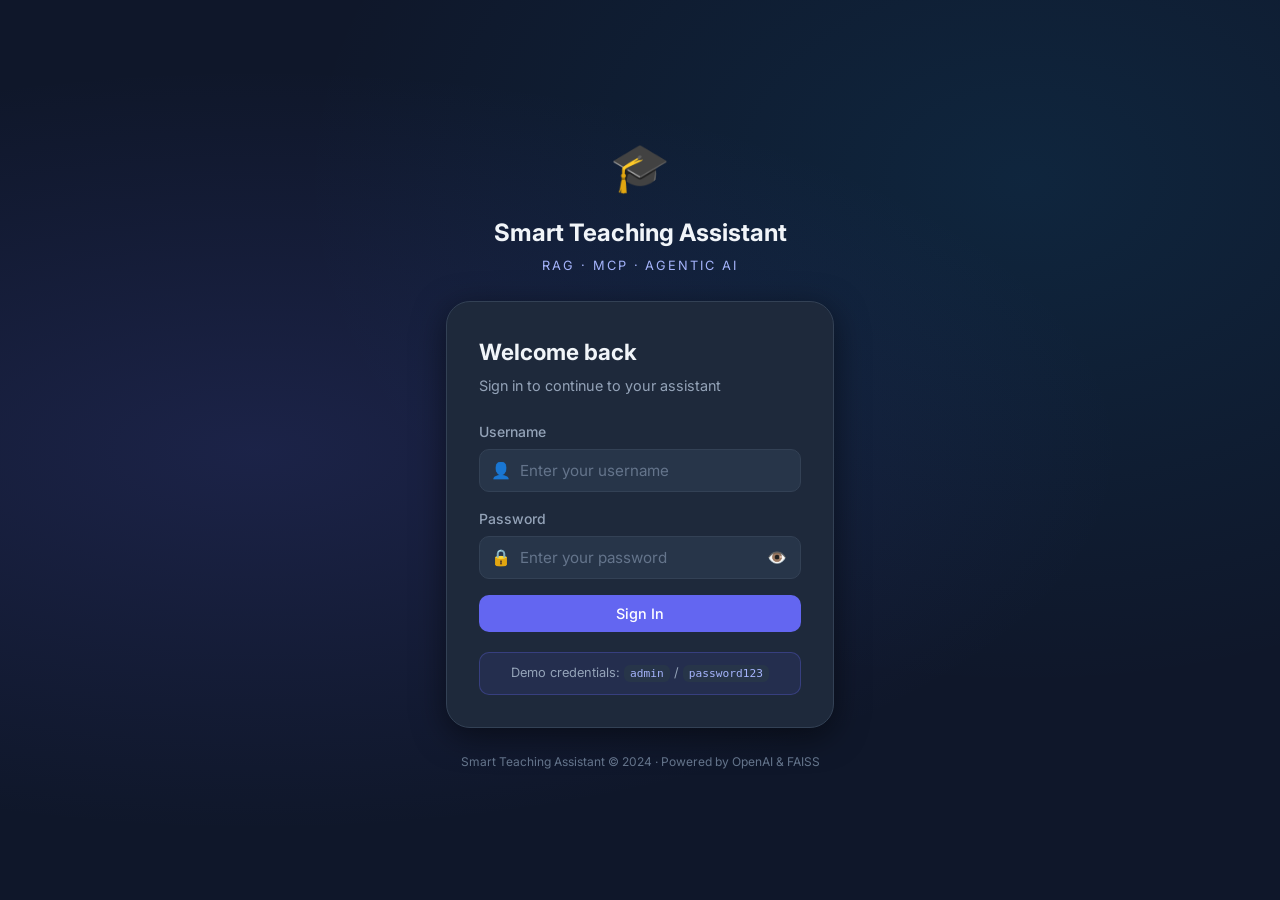
<file: frontend/index.html>
<!DOCTYPE html>
<html lang="en">
<head>
  <meta charset="UTF-8" />
  <meta name="viewport" content="width=device-width, initial-scale=1.0" />
  <title>Smart Teaching Assistant — Login</title>
  <link rel="stylesheet" href="style.css" />
  <link rel="preconnect" href="https://fonts.googleapis.com" />
  <link href="https://fonts.googleapis.com/css2?family=Inter:wght@300;400;500;600;700&display=swap" rel="stylesheet" />
</head>
<body class="login-body">

  <!-- Animated background particles -->
  <div class="bg-particles">
    <span></span><span></span><span></span><span></span><span></span>
    <span></span><span></span><span></span><span></span><span></span>
  </div>

  <div class="login-container">
    <!-- Logo / Branding -->
    <div class="login-brand">
      <div class="brand-icon">🎓</div>
      <h1 class="brand-title">Smart Teaching Assistant</h1>
      <p class="brand-subtitle">RAG · MCP · Agentic AI</p>
    </div>

    <!-- Login Card -->
    <div class="login-card">
      <h2 class="login-heading">Welcome back</h2>
      <p class="login-subheading">Sign in to continue to your assistant</p>

      <form id="loginForm" class="login-form" novalidate>
        <!-- Error banner -->
        <div id="loginError" class="alert alert-error hidden" role="alert">
          <span class="alert-icon">⚠️</span>
          <span id="loginErrorMsg">Invalid credentials. Please try again.</span>
        </div>

        <div class="form-group">
          <label for="username" class="form-label">Username</label>
          <div class="input-wrapper">
            <span class="input-icon">👤</span>
            <input
              type="text"
              id="username"
              name="username"
              class="form-input"
              placeholder="Enter your username"
              autocomplete="username"
              required
            />
          </div>
        </div>

        <div class="form-group">
          <label for="password" class="form-label">Password</label>
          <div class="input-wrapper">
            <span class="input-icon">🔒</span>
            <input
              type="password"
              id="password"
              name="password"
              class="form-input"
              placeholder="Enter your password"
              autocomplete="current-password"
              required
            />
            <button type="button" class="toggle-password" id="togglePassword" aria-label="Toggle password visibility">
              <span id="eyeIcon">👁️</span>
            </button>
          </div>
        </div>

        <button type="submit" class="btn btn-primary btn-full" id="loginBtn">
          <span id="loginBtnText">Sign In</span>
          <span id="loginSpinner" class="spinner hidden"></span>
        </button>
      </form>

      <div class="login-demo-hint">
        <p>Demo credentials: <code>admin</code> / <code>password123</code></p>
      </div>
    </div>

    <p class="login-footer">
      Smart Teaching Assistant &copy; 2024 · Powered by OpenAI &amp; FAISS
    </p>
  </div>

  <script>
    const API_BASE = "http://127.0.0.1:8000";

    // Toggle password visibility
    document.getElementById("togglePassword").addEventListener("click", () => {
      const input = document.getElementById("password");
      const icon = document.getElementById("eyeIcon");
      if (input.type === "password") {
        input.type = "text";
        icon.textContent = "🙈";
      } else {
        input.type = "password";
        icon.textContent = "👁️";
      }
    });

    // Login form submission
    document.getElementById("loginForm").addEventListener("submit", async (e) => {
      e.preventDefault();

      const username = document.getElementById("username").value.trim();
      const password = document.getElementById("password").value;
      const errorDiv = document.getElementById("loginError");
      const errorMsg = document.getElementById("loginErrorMsg");
      const btn = document.getElementById("loginBtn");
      const btnText = document.getElementById("loginBtnText");
      const spinner = document.getElementById("loginSpinner");

      // Basic client-side validation
      if (!username || !password) {
        errorMsg.textContent = "Please enter both username and password.";
        errorDiv.classList.remove("hidden");
        return;
      }

      // Show loading state
      btn.disabled = true;
      btnText.textContent = "Signing in…";
      spinner.classList.remove("hidden");
      errorDiv.classList.add("hidden");

      try {
        const response = await fetch(`${API_BASE}/login`, {
          method: "POST",
          headers: { "Content-Type": "application/json" },
          body: JSON.stringify({ username, password }),
        });

        if (response.ok) {
          const data = await response.json();
          // Store session info
          sessionStorage.setItem("sta_user", data.username);
          sessionStorage.setItem("sta_auth", btoa(`${username}:${password}`));
          // Redirect to main app
          window.location.href = "app.html";
        } else {
          const err = await response.json();
          errorMsg.textContent = err.detail || "Invalid credentials. Please try again.";
          errorDiv.classList.remove("hidden");
        }
      } catch (err) {
        errorMsg.textContent = "Cannot connect to server. Make sure the backend is running.";
        errorDiv.classList.remove("hidden");
      } finally {
        btn.disabled = false;
        btnText.textContent = "Sign In";
        spinner.classList.add("hidden");
      }
    });

    // If already logged in, redirect
    if (sessionStorage.getItem("sta_user")) {
      window.location.href = "app.html";
    }
  </script>
</body>
</html>
</file>
<file: frontend/style.css>
/* ============================================================
   Smart Teaching Assistant — Global Stylesheet
   ============================================================ */

/* ── CSS Variables ─────────────────────────────────────────── */
:root {
  --primary: #6366f1;
  --primary-dark: #4f46e5;
  --primary-light: #a5b4fc;
  --secondary: #0ea5e9;
  --success: #22c55e;
  --danger: #ef4444;
  --warning: #f59e0b;

  --bg-base: #0f172a;
  --bg-surface: #1e293b;
  --bg-elevated: #273549;
  --bg-hover: #334155;

  --text-primary: #f1f5f9;
  --text-secondary: #94a3b8;
  --text-muted: #64748b;

  --border: #334155;
  --border-light: #475569;

  --radius-sm: 6px;
  --radius-md: 10px;
  --radius-lg: 16px;
  --radius-xl: 24px;

  --shadow-sm: 0 1px 3px rgba(0,0,0,0.3);
  --shadow-md: 0 4px 16px rgba(0,0,0,0.4);
  --shadow-lg: 0 8px 32px rgba(0,0,0,0.5);

  --sidebar-width: 280px;
  --topbar-height: 60px;
  --transition: 0.2s ease;
}

/* ── Reset & Base ──────────────────────────────────────────── */
*, *::before, *::after { box-sizing: border-box; margin: 0; padding: 0; }

html { font-size: 16px; scroll-behavior: smooth; }

body {
  font-family: 'Inter', system-ui, -apple-system, sans-serif;
  background: var(--bg-base);
  color: var(--text-primary);
  line-height: 1.6;
  min-height: 100vh;
}

a { color: var(--primary-light); text-decoration: none; }
a:hover { text-decoration: underline; }

code {
  font-family: 'Fira Code', 'Cascadia Code', monospace;
  background: var(--bg-elevated);
  padding: 2px 6px;
  border-radius: var(--radius-sm);
  font-size: 0.875em;
  color: var(--primary-light);
}

/* ── Utility ───────────────────────────────────────────────── */
.hidden { display: none !important; }
.mt-sm { margin-top: 8px; }
.mt-md { margin-top: 16px; }

/* ── Buttons ───────────────────────────────────────────────── */
.btn {
  display: inline-flex;
  align-items: center;
  justify-content: center;
  gap: 6px;
  padding: 10px 18px;
  border: none;
  border-radius: var(--radius-md);
  font-family: inherit;
  font-size: 0.9rem;
  font-weight: 500;
  cursor: pointer;
  transition: all var(--transition);
  white-space: nowrap;
}

.btn:disabled { opacity: 0.5; cursor: not-allowed; }

.btn-primary {
  background: var(--primary);
  color: #fff;
}
.btn-primary:hover:not(:disabled) { background: var(--primary-dark); transform: translateY(-1px); }

.btn-secondary {
  background: var(--bg-elevated);
  color: var(--text-primary);
  border: 1px solid var(--border);
}
.btn-secondary:hover:not(:disabled) { background: var(--bg-hover); }

.btn-danger {
  background: transparent;
  color: var(--danger);
  border: 1px solid var(--danger);
}
.btn-danger:hover:not(:disabled) { background: rgba(239,68,68,0.1); }

.btn-ghost {
  background: transparent;
  color: var(--text-secondary);
  border: 1px solid var(--border);
}
.btn-ghost:hover:not(:disabled) { background: var(--bg-elevated); color: var(--text-primary); }

.btn-full { width: 100%; }
.btn-sm { padding: 6px 12px; font-size: 0.8rem; }

.btn-icon {
  background: none;
  border: none;
  cursor: pointer;
  font-size: 1.2rem;
  padding: 6px;
  border-radius: var(--radius-sm);
  transition: background var(--transition);
  color: var(--text-secondary);
}
.btn-icon:hover { background: var(--bg-elevated); }

/* ── Spinner ───────────────────────────────────────────────── */
.spinner {
  width: 16px;
  height: 16px;
  border: 2px solid rgba(255,255,255,0.3);
  border-top-color: #fff;
  border-radius: 50%;
  animation: spin 0.7s linear infinite;
  display: inline-block;
}
@keyframes spin { to { transform: rotate(360deg); } }

/* ── Alerts ────────────────────────────────────────────────── */
.alert {
  display: flex;
  align-items: center;
  gap: 8px;
  padding: 10px 14px;
  border-radius: var(--radius-md);
  font-size: 0.875rem;
  margin-bottom: 16px;
}
.alert-error { background: rgba(239,68,68,0.15); border: 1px solid rgba(239,68,68,0.4); color: #fca5a5; }
.alert-success { background: rgba(34,197,94,0.15); border: 1px solid rgba(34,197,94,0.4); color: #86efac; }

/* ============================================================
   LOGIN PAGE
   ============================================================ */
.login-body {
  display: flex;
  align-items: center;
  justify-content: center;
  min-height: 100vh;
  background: radial-gradient(ellipse at 20% 50%, rgba(99,102,241,0.15) 0%, transparent 60%),
              radial-gradient(ellipse at 80% 20%, rgba(14,165,233,0.1) 0%, transparent 50%),
              var(--bg-base);
  overflow: hidden;
  position: relative;
}

/* Animated background particles */
.bg-particles { position: fixed; inset: 0; pointer-events: none; overflow: hidden; }
.bg-particles span {
  position: absolute;
  display: block;
  width: 4px;
  height: 4px;
  background: var(--primary);
  border-radius: 50%;
  opacity: 0;
  animation: float-particle 8s infinite;
}
.bg-particles span:nth-child(1)  { left: 10%; animation-delay: 0s;   animation-duration: 9s; }
.bg-particles span:nth-child(2)  { left: 25%; animation-delay: 1.5s; animation-duration: 7s; }
.bg-particles span:nth-child(3)  { left: 40%; animation-delay: 3s;   animation-duration: 11s; }
.bg-particles span:nth-child(4)  { left: 55%; animation-delay: 0.5s; animation-duration: 8s; }
.bg-particles span:nth-child(5)  { left: 70%; animation-delay: 2s;   animation-duration: 10s; }
.bg-particles span:nth-child(6)  { left: 85%; animation-delay: 4s;   animation-duration: 6s; }
.bg-particles span:nth-child(7)  { left: 15%; animation-delay: 2.5s; animation-duration: 12s; }
.bg-particles span:nth-child(8)  { left: 60%; animation-delay: 1s;   animation-duration: 9s; }
.bg-particles span:nth-child(9)  { left: 35%; animation-delay: 3.5s; animation-duration: 7s; }
.bg-particles span:nth-child(10) { left: 90%; animation-delay: 0.8s; animation-duration: 11s; }

@keyframes float-particle {
  0%   { bottom: -10px; opacity: 0; transform: translateX(0); }
  10%  { opacity: 0.6; }
  90%  { opacity: 0.3; }
  100% { bottom: 110vh; opacity: 0; transform: translateX(40px); }
}

.login-container {
  position: relative;
  z-index: 1;
  width: 100%;
  max-width: 420px;
  padding: 24px 16px;
  display: flex;
  flex-direction: column;
  align-items: center;
  gap: 24px;
}

.login-brand { text-align: center; }
.brand-icon { font-size: 3rem; margin-bottom: 8px; }
.brand-title { font-size: 1.5rem; font-weight: 700; color: var(--text-primary); }
.brand-subtitle {
  font-size: 0.8rem;
  color: var(--primary-light);
  letter-spacing: 0.15em;
  text-transform: uppercase;
  margin-top: 4px;
}

.login-card {
  width: 100%;
  background: var(--bg-surface);
  border: 1px solid var(--border);
  border-radius: var(--radius-xl);
  padding: 32px;
  box-shadow: var(--shadow-lg);
}

.login-heading { font-size: 1.4rem; font-weight: 700; margin-bottom: 4px; }
.login-subheading { color: var(--text-secondary); font-size: 0.9rem; margin-bottom: 24px; }

.login-form { display: flex; flex-direction: column; gap: 16px; }

.form-group { display: flex; flex-direction: column; gap: 6px; }
.form-label { font-size: 0.875rem; font-weight: 500; color: var(--text-secondary); }

.input-wrapper {
  position: relative;
  display: flex;
  align-items: center;
}
.input-icon {
  position: absolute;
  left: 12px;
  font-size: 1rem;
  pointer-events: none;
}
.form-input {
  width: 100%;
  padding: 11px 44px 11px 40px;
  background: var(--bg-elevated);
  border: 1px solid var(--border);
  border-radius: var(--radius-md);
  color: var(--text-primary);
  font-family: inherit;
  font-size: 0.95rem;
  transition: border-color var(--transition), box-shadow var(--transition);
  outline: none;
}
.form-input:focus {
  border-color: var(--primary);
  box-shadow: 0 0 0 3px rgba(99,102,241,0.2);
}
.form-input::placeholder { color: var(--text-muted); }

.toggle-password {
  position: absolute;
  right: 10px;
  background: none;
  border: none;
  cursor: pointer;
  font-size: 1rem;
  padding: 4px;
  color: var(--text-muted);
}

.login-demo-hint {
  margin-top: 20px;
  padding: 10px 14px;
  background: rgba(99,102,241,0.1);
  border: 1px solid rgba(99,102,241,0.3);
  border-radius: var(--radius-md);
  text-align: center;
  font-size: 0.8rem;
  color: var(--text-secondary);
}

.login-footer {
  font-size: 0.75rem;
  color: var(--text-muted);
  text-align: center;
}

/* ============================================================
   APP LAYOUT
   ============================================================ */
.app-body {
  display: flex;
  height: 100vh;
  overflow: hidden;
}

/* ── Sidebar ───────────────────────────────────────────────── */
.sidebar {
  width: var(--sidebar-width);
  min-width: var(--sidebar-width);
  background: var(--bg-surface);
  border-right: 1px solid var(--border);
  display: flex;
  flex-direction: column;
  overflow-y: auto;
  transition: transform var(--transition);
  z-index: 100;
}

.sidebar-header {
  display: flex;
  align-items: center;
  justify-content: space-between;
  padding: 16px 20px;
  border-bottom: 1px solid var(--border);
}

.sidebar-brand { display: flex; align-items: center; gap: 8px; }
.brand-icon-sm { font-size: 1.4rem; }
.brand-name { font-size: 1.1rem; font-weight: 700; color: var(--text-primary); }

.sidebar-toggle {
  background: none;
  border: none;
  color: var(--text-secondary);
  cursor: pointer;
  font-size: 1.2rem;
  padding: 4px;
  border-radius: var(--radius-sm);
}
.sidebar-toggle:hover { background: var(--bg-elevated); }

.sidebar-section {
  padding: 16px 20px;
  border-bottom: 1px solid var(--border);
}

.sidebar-section-title {
  font-size: 0.75rem;
  font-weight: 600;
  text-transform: uppercase;
  letter-spacing: 0.08em;
  color: var(--text-muted);
  margin-bottom: 12px;
}

/* Upload area */
.upload-area {
  border: 2px dashed var(--border);
  border-radius: var(--radius-lg);
  padding: 20px 16px;
  text-align: center;
  cursor: pointer;
  transition: all var(--transition);
  position: relative;
}
.upload-area:hover, .upload-area.drag-over {
  border-color: var(--primary);
  background: rgba(99,102,241,0.05);
}
.upload-icon { font-size: 2rem; margin-bottom: 8px; }
.upload-text { font-size: 0.85rem; color: var(--text-secondary); margin-bottom: 4px; }
.upload-hint { font-size: 0.75rem; color: var(--text-muted); }
.file-input {
  position: absolute;
  inset: 0;
  opacity: 0;
  cursor: pointer;
  width: 100%;
  height: 100%;
}

/* Upload progress */
.upload-progress { margin-top: 12px; }
.progress-bar {
  height: 6px;
  background: var(--bg-elevated);
  border-radius: 3px;
  overflow: hidden;
  margin-bottom: 6px;
}
.progress-fill {
  height: 100%;
  background: linear-gradient(90deg, var(--primary), var(--secondary));
  border-radius: 3px;
  transition: width 0.3s ease;
  width: 0%;
}
.progress-text { font-size: 0.8rem; color: var(--text-secondary); text-align: center; }

/* Doc info */
.doc-info {
  margin-top: 12px;
  background: var(--bg-elevated);
  border-radius: var(--radius-md);
  padding: 12px;
}
.doc-info-header { display: flex; align-items: flex-start; gap: 10px; margin-bottom: 10px; }
.doc-icon { font-size: 1.5rem; flex-shrink: 0; }
.doc-name { font-size: 0.85rem; font-weight: 500; color: var(--text-primary); word-break: break-all; }
.doc-meta { font-size: 0.75rem; color: var(--text-muted); margin-top: 2px; }

/* Status grid */
.status-grid { display: flex; flex-direction: column; gap: 8px; }
.status-item { display: flex; align-items: center; justify-content: space-between; font-size: 0.8rem; }
.status-dot {
  width: 8px;
  height: 8px;
  border-radius: 50%;
  background: var(--text-muted);
  margin-right: 8px;
  flex-shrink: 0;
}
.status-dot.online { background: var(--success); box-shadow: 0 0 6px var(--success); }
.status-dot.offline { background: var(--danger); }
.status-label { color: var(--text-secondary); }
.status-key { color: var(--text-muted); }
.status-val { color: var(--text-secondary); font-weight: 500; }

/* Sidebar footer */
.sidebar-footer {
  margin-top: auto;
  padding: 16px 20px;
  border-top: 1px solid var(--border);
  display: flex;
  align-items: center;
  justify-content: space-between;
}
.user-info { display: flex; align-items: center; gap: 8px; }
.user-avatar { font-size: 1.2rem; }
.user-name { font-size: 0.875rem; font-weight: 500; color: var(--text-secondary); }

/* ── Main Content ──────────────────────────────────────────── */
.main-content {
  flex: 1;
  display: flex;
  flex-direction: column;
  overflow: hidden;
  min-width: 0;
}

/* Topbar */
.topbar {
  height: var(--topbar-height);
  background: var(--bg-surface);
  border-bottom: 1px solid var(--border);
  display: flex;
  align-items: center;
  justify-content: space-between;
  padding: 0 24px;
  flex-shrink: 0;
}
.topbar-left { display: flex; align-items: center; gap: 12px; }
.topbar-title { font-size: 1rem; font-weight: 600; color: var(--text-primary); }
.topbar-right { display: flex; align-items: center; gap: 12px; }

.agent-badge {
  font-size: 0.75rem;
  padding: 4px 10px;
  background: rgba(99,102,241,0.15);
  border: 1px solid rgba(99,102,241,0.4);
  border-radius: 20px;
  color: var(--primary-light);
}

.sidebar-toggle-mobile {
  display: none;
  background: none;
  border: none;
  color: var(--text-secondary);
  cursor: pointer;
  font-size: 1.2rem;
  padding: 4px;
}

/* Chat container */
.chat-container {
  flex: 1;
  overflow-y: auto;
  padding: 24px;
  display: flex;
  flex-direction: column;
  gap: 16px;
  scroll-behavior: smooth;
}

/* Welcome screen */
.welcome-screen {
  display: flex;
  flex-direction: column;
  align-items: center;
  justify-content: center;
  text-align: center;
  padding: 40px 20px;
  flex: 1;
}
.welcome-icon { font-size: 4rem; margin-bottom: 16px; }
.welcome-title { font-size: 1.8rem; font-weight: 700; margin-bottom: 8px; }
.welcome-subtitle { color: var(--text-secondary); font-size: 1rem; line-height: 1.7; margin-bottom: 32px; }

.feature-grid {
  display: grid;
  grid-template-columns: repeat(2, 1fr);
  gap: 16px;
  max-width: 600px;
  width: 100%;
}
.feature-card {
  background: var(--bg-surface);
  border: 1px solid var(--border);
  border-radius: var(--radius-lg);
  padding: 20px;
  text-align: left;
  transition: border-color var(--transition);
}
.feature-card:hover { border-color: var(--primary); }
.feature-icon { font-size: 1.5rem; display: block; margin-bottom: 8px; }
.feature-card h3 { font-size: 0.9rem; font-weight: 600; margin-bottom: 4px; }
.feature-card p { font-size: 0.8rem; color: var(--text-muted); }

/* Messages */
.messages { display: flex; flex-direction: column; gap: 16px; }

.message {
  display: flex;
  gap: 12px;
  animation: message-in 0.3s ease;
  max-width: 85%;
}
@keyframes message-in {
  from { opacity: 0; transform: translateY(8px); }
  to   { opacity: 1; transform: translateY(0); }
}

.message.user { align-self: flex-end; flex-direction: row-reverse; }
.message.assistant { align-self: flex-start; }

.message-avatar {
  width: 36px;
  height: 36px;
  border-radius: 50%;
  display: flex;
  align-items: center;
  justify-content: center;
  font-size: 1rem;
  flex-shrink: 0;
}
.message.user .message-avatar { background: var(--primary); }
.message.assistant .message-avatar { background: var(--bg-elevated); border: 1px solid var(--border); }

.message-content { display: flex; flex-direction: column; gap: 4px; }

.message-bubble {
  padding: 12px 16px;
  border-radius: var(--radius-lg);
  font-size: 0.9rem;
  line-height: 1.7;
  white-space: pre-wrap;
  word-break: break-word;
}
.message.user .message-bubble {
  background: var(--primary);
  color: #fff;
  border-bottom-right-radius: var(--radius-sm);
}
.message.assistant .message-bubble {
  background: var(--bg-surface);
  border: 1px solid var(--border);
  color: var(--text-primary);
  border-bottom-left-radius: var(--radius-sm);
}
.message.error .message-bubble {
  background: rgba(239,68,68,0.1);
  border-color: rgba(239,68,68,0.4);
  color: #fca5a5;
}

.message-meta {
  font-size: 0.7rem;
  color: var(--text-muted);
  display: flex;
  align-items: center;
  gap: 6px;
}
.message.user .message-meta { justify-content: flex-end; }

.agent-tag {
  font-size: 0.65rem;
  padding: 2px 6px;
  background: rgba(99,102,241,0.15);
  border: 1px solid rgba(99,102,241,0.3);
  border-radius: 10px;
  color: var(--primary-light);
}

/* Typing indicator */
.typing-indicator .message-bubble {
  display: flex;
  align-items: center;
  gap: 4px;
  padding: 14px 18px;
}
.typing-dot {
  width: 8px;
  height: 8px;
  background: var(--text-muted);
  border-radius: 50%;
  animation: typing-bounce 1.2s infinite;
}
.typing-dot:nth-child(2) { animation-delay: 0.2s; }
.typing-dot:nth-child(3) { animation-delay: 0.4s; }
@keyframes typing-bounce {
  0%, 60%, 100% { transform: translateY(0); }
  30%           { transform: translateY(-6px); }
}

/* Input area */
.input-area {
  padding: 16px 24px 20px;
  background: var(--bg-surface);
  border-top: 1px solid var(--border);
  flex-shrink: 0;
}

.input-container {
  display: flex;
  align-items: flex-end;
  gap: 10px;
  background: var(--bg-elevated);
  border: 1px solid var(--border);
  border-radius: var(--radius-xl);
  padding: 10px 14px;
  transition: border-color var(--transition), box-shadow var(--transition);
}
.input-container:focus-within {
  border-color: var(--primary);
  box-shadow: 0 0 0 3px rgba(99,102,241,0.15);
}

.query-input {
  flex: 1;
  background: none;
  border: none;
  outline: none;
  color: var(--text-primary);
  font-family: inherit;
  font-size: 0.95rem;
  line-height: 1.5;
  resize: none;
  max-height: 160px;
  overflow-y: auto;
}
.query-input::placeholder { color: var(--text-muted); }

.input-actions {
  display: flex;
  align-items: center;
  gap: 8px;
  flex-shrink: 0;
}

.char-count { font-size: 0.7rem; color: var(--text-muted); }

.btn-send {
  width: 38px;
  height: 38px;
  padding: 0;
  border-radius: 50%;
  font-size: 1rem;
}

.input-hint {
  font-size: 0.75rem;
  color: var(--text-muted);
  margin-top: 8px;
  text-align: center;
}

/* ── Modal ─────────────────────────────────────────────────── */
.modal-overlay {
  position: fixed;
  inset: 0;
  background: rgba(0,0,0,0.6);
  backdrop-filter: blur(4px);
  display: flex;
  align-items: center;
  justify-content: center;
  z-index: 1000;
  padding: 20px;
}

.modal {
  background: var(--bg-surface);
  border: 1px solid var(--border);
  border-radius: var(--radius-xl);
  width: 100%;
  max-width: 700px;
  max-height: 80vh;
  display: flex;
  flex-direction: column;
  box-shadow: var(--shadow-lg);
}

.modal-header {
  display: flex;
  align-items: center;
  justify-content: space-between;
  padding: 20px 24px;
  border-bottom: 1px solid var(--border);
}
.modal-title { font-size: 1.1rem; font-weight: 600; }
.modal-close {
  background: none;
  border: none;
  color: var(--text-muted);
  cursor: pointer;
  font-size: 1.1rem;
  padding: 4px 8px;
  border-radius: var(--radius-sm);
  transition: background var(--transition);
}
.modal-close:hover { background: var(--bg-elevated); color: var(--text-primary); }

.modal-body {
  padding: 20px 24px;
  overflow-y: auto;
  flex: 1;
}

/* Log entries */
.log-entry {
  background: var(--bg-elevated);
  border: 1px solid var(--border);
  border-radius: var(--radius-md);
  padding: 12px 16px;
  margin-bottom: 10px;
  font-size: 0.8rem;
}
.log-entry-header {
  display: flex;
  align-items: center;
  justify-content: space-between;
  margin-bottom: 8px;
}
.log-agent { color: var(--primary-light); font-weight: 600; }
.log-time { color: var(--text-muted); }
.log-query { color: var(--text-secondary); margin-bottom: 4px; }
.log-response { color: var(--text-muted); font-style: italic; }
.log-duration { color: var(--success); font-size: 0.75rem; margin-top: 4px; }

.loading-text { color: var(--text-muted); text-align: center; padding: 20px; }
.empty-text { color: var(--text-muted); text-align: center; padding: 20px; }

/* ── Scrollbar ─────────────────────────────────────────────── */
::-webkit-scrollbar { width: 6px; height: 6px; }
::-webkit-scrollbar-track { background: transparent; }
::-webkit-scrollbar-thumb { background: var(--border); border-radius: 3px; }
::-webkit-scrollbar-thumb:hover { background: var(--border-light); }

/* ── Responsive ────────────────────────────────────────────── */
@media (max-width: 768px) {
  .sidebar {
    position: fixed;
    top: 0;
    left: 0;
    height: 100vh;
    transform: translateX(-100%);
  }
  .sidebar.open { transform: translateX(0); }
  .sidebar-toggle-mobile { display: block; }
  .feature-grid { grid-template-columns: 1fr; }
  .message { max-width: 95%; }
  .chat-container { padding: 16px; }
  .input-area { padding: 12px 16px 16px; }
}
</file>
